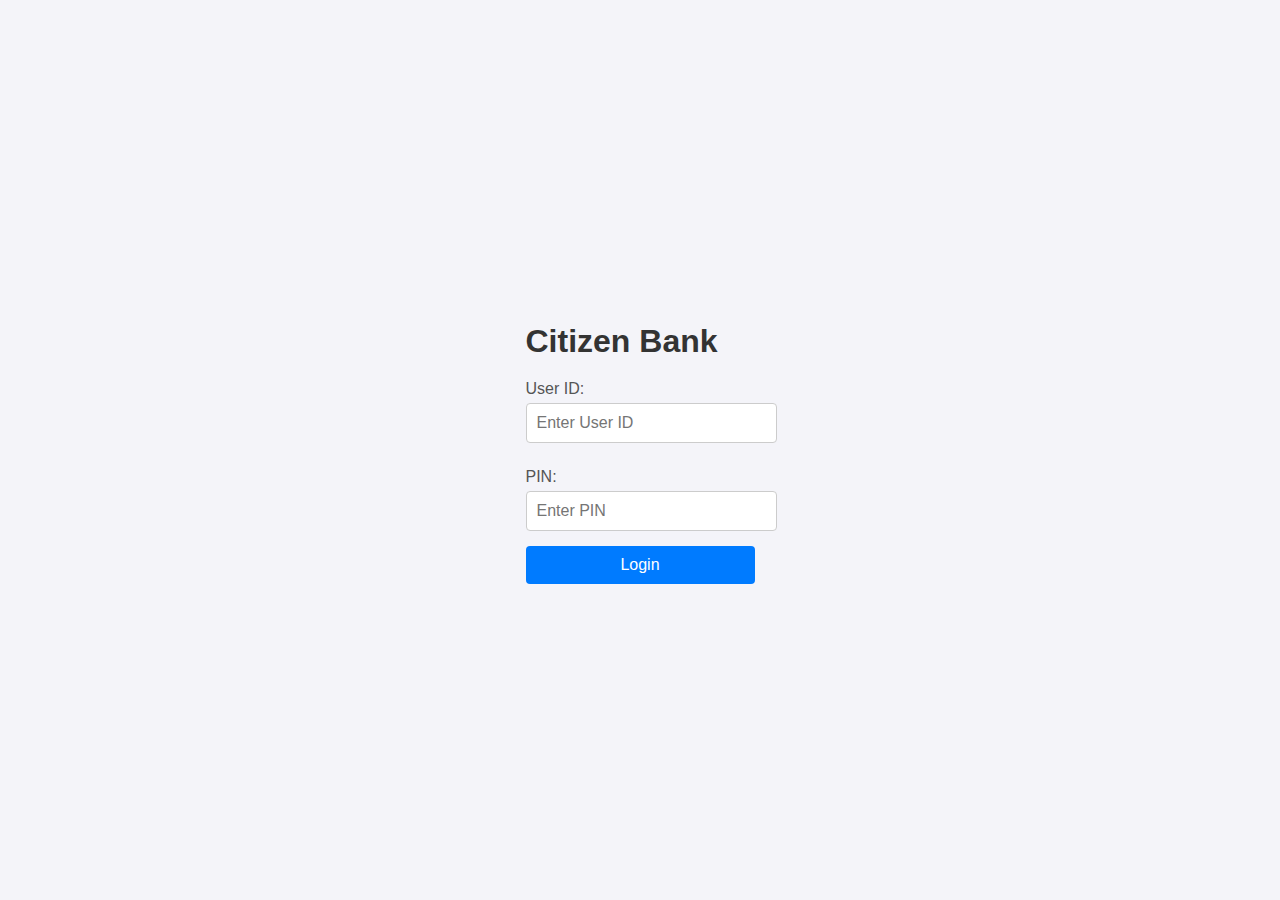
<file: index.html>
<!-- index.html -->
<!DOCTYPE html>
<html lang="en">
<head>
    <meta charset="UTF-8">
    <meta name="viewport" content="width=device-width, initial-scale=1.0">
    <title>Citizen Bank - Login</title>
    <link rel="stylesheet" href="style.css">
</head>
<body>
    <div class="login-container">
        <h1>Citizen Bank</h1>
        <form id="loginForm">
            <div class="form-group">
                <label for="userId">User ID:</label>
                <input type="text" id="userId" maxlength="6" placeholder="Enter User ID" required>
            </div>
            <div class="form-group">
                <label for="pin">PIN:</label>
                <input type="password" id="pin" maxlength="4" placeholder="Enter PIN" required>
            </div>
            <button type="submit">Login</button>
        </form>
    </div>
    <script src="main.js"></script>
</body>
</html>
</file>
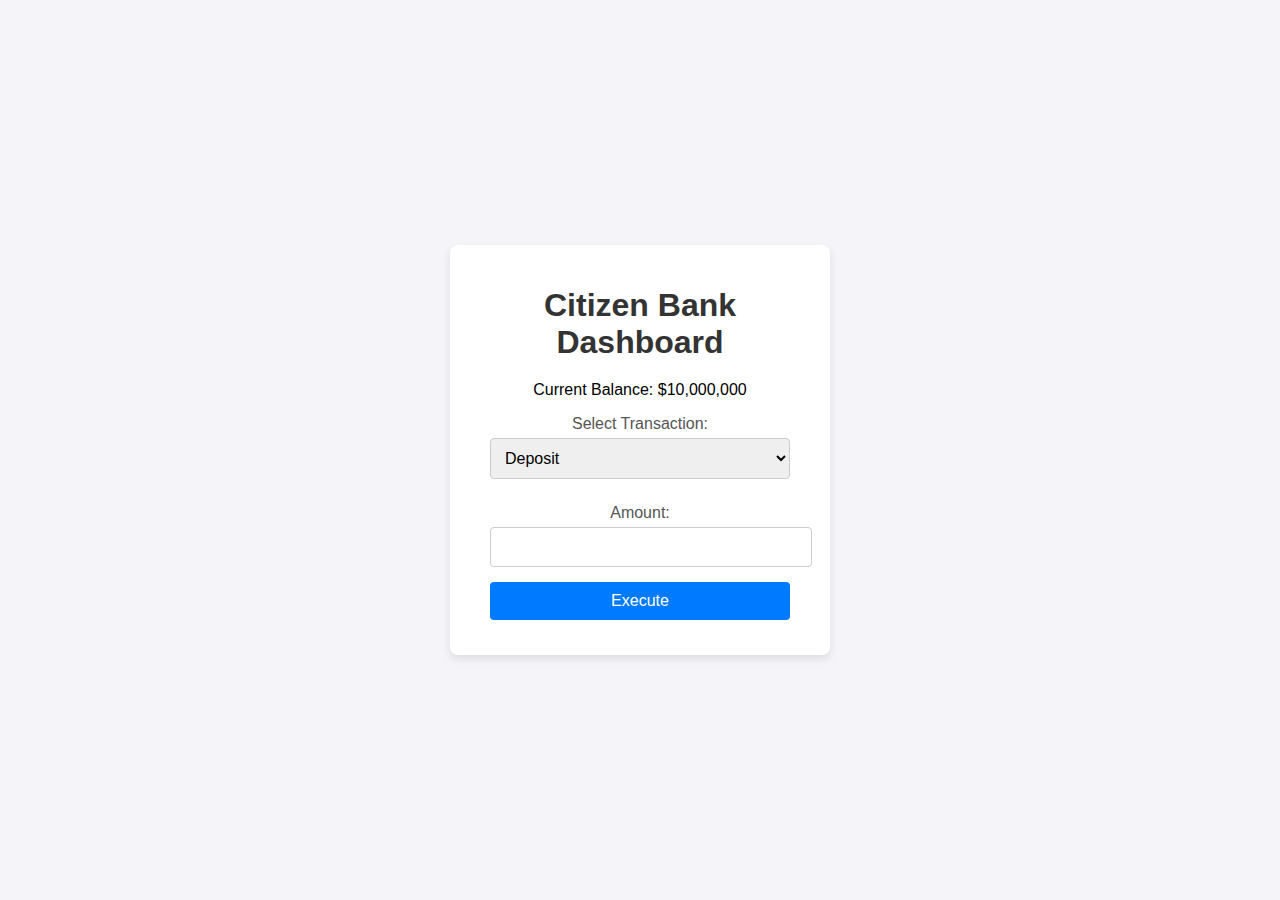
<file: dashboard.html>
<!DOCTYPE html>
<html lang="en">
<head>
  <meta charset="UTF-8">
  <meta name="viewport" content="width=device-width, initial-scale=1.0">
  <title>Citizen Bank - Dashboard</title>
  <link rel="stylesheet" href="style.css">
</head>
<body>
  <div class="container">
    <h1>Citizen Bank Dashboard</h1>
    <p id="balanceDisplay">Current Balance: $10,000,000</p>
    <form id="transactionForm">
      <label for="transactionType">Select Transaction:</label>
      <select id="transactionType" required>
        <option value="deposit">Deposit</option>
        <option value="withdraw">Withdraw</option>
        <option value="transfer">Transfer</option>
      </select>
      <label for="amount">Amount:</label>
      <input type="number" id="amount" min="1" required>
      <button type="submit">Execute</button>
    </form>
  </div>
  <script src="main.js"></script>
</body>
</html>
</file>
<file: style.css>
body {
    font-family: Arial, sans-serif;
    background-color: #f4f4f9;
    margin: 0;
    padding: 0;
    display: flex;
    justify-content: center;
    align-items: center;
    height: 100vh;
  }
  
  .container {
    background-color: #ffffff;
    padding: 20px 40px;
    border-radius: 8px;
    box-shadow: 0 4px 8px rgba(0, 0, 0, 0.1);
    text-align: center;
    width: 300px;
  }
  
  h1 {
    color: #333333;
    margin-bottom: 20px;
  }
  
  label {
    display: block;
    margin: 10px 0 5px;
    color: #555555;
  }
  
  input, select, button {
    width: 100%;
    padding: 10px;
    margin-bottom: 15px;
    border: 1px solid #cccccc;
    border-radius: 4px;
    font-size: 16px;
  }
  
  button {
    background-color: #007bff;
    color: #ffffff;
    border: none;
    cursor: pointer;
  }
  
  button:hover {
    background-color: #0056b3;
  }
</file>
